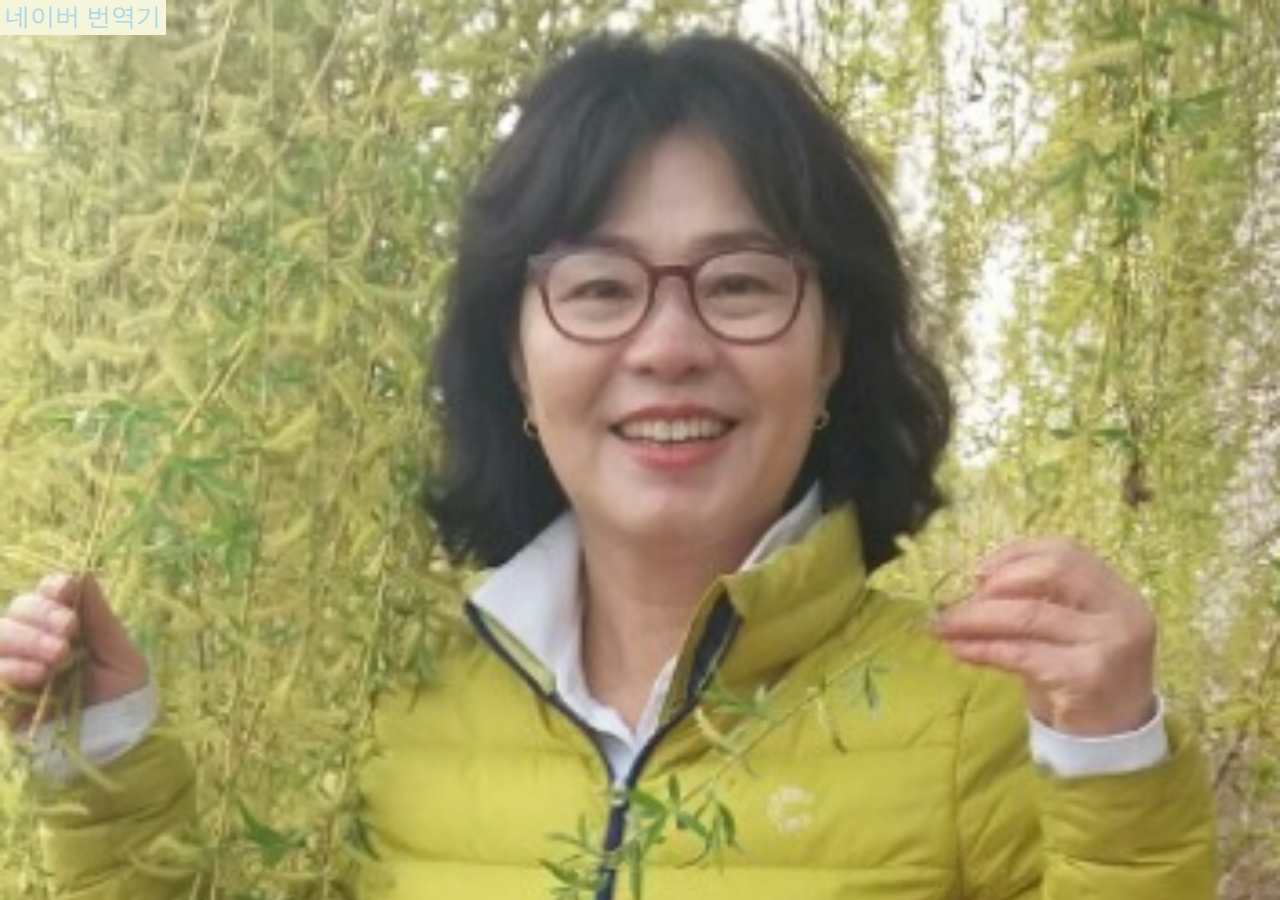
<file: rq.html>
<!DOCTYPE html>
<html>
<head>
<meta charset="UTF-8">
<meta name="viewport" content="width=device-width, initial-scale=1.0">
	<title> 형남 번역기 </title>
	<style>
        html, body, h1 {margin: 0;}
       #div1 {   
        font-size: 25px;
        display: inline-block;
        background-image: url(m1.png);
        background-size: cover;
        width: 100%;
        height: 100vh;
        background-size: cover;
	}
        #a1 {
            padding: 5px;
            text-decoration: none;
            background-color: beige;
            color: coral;
        }
        #a1:hover {
            color: lightblue;
        }
    </style>
</head>

<body>
    <!--<img src="16r.jpg" width="100%" height="296">-->
    <div id="div1">
        <a id="a1" href="https://m.search.naver.com/search.naver?query=%EB%B2%88%EC%97%AD%EA%B8%B0&where=m&sm=mtp_hty">네이버 번역기</a>
    </div>
</body>
</html>
</file>
